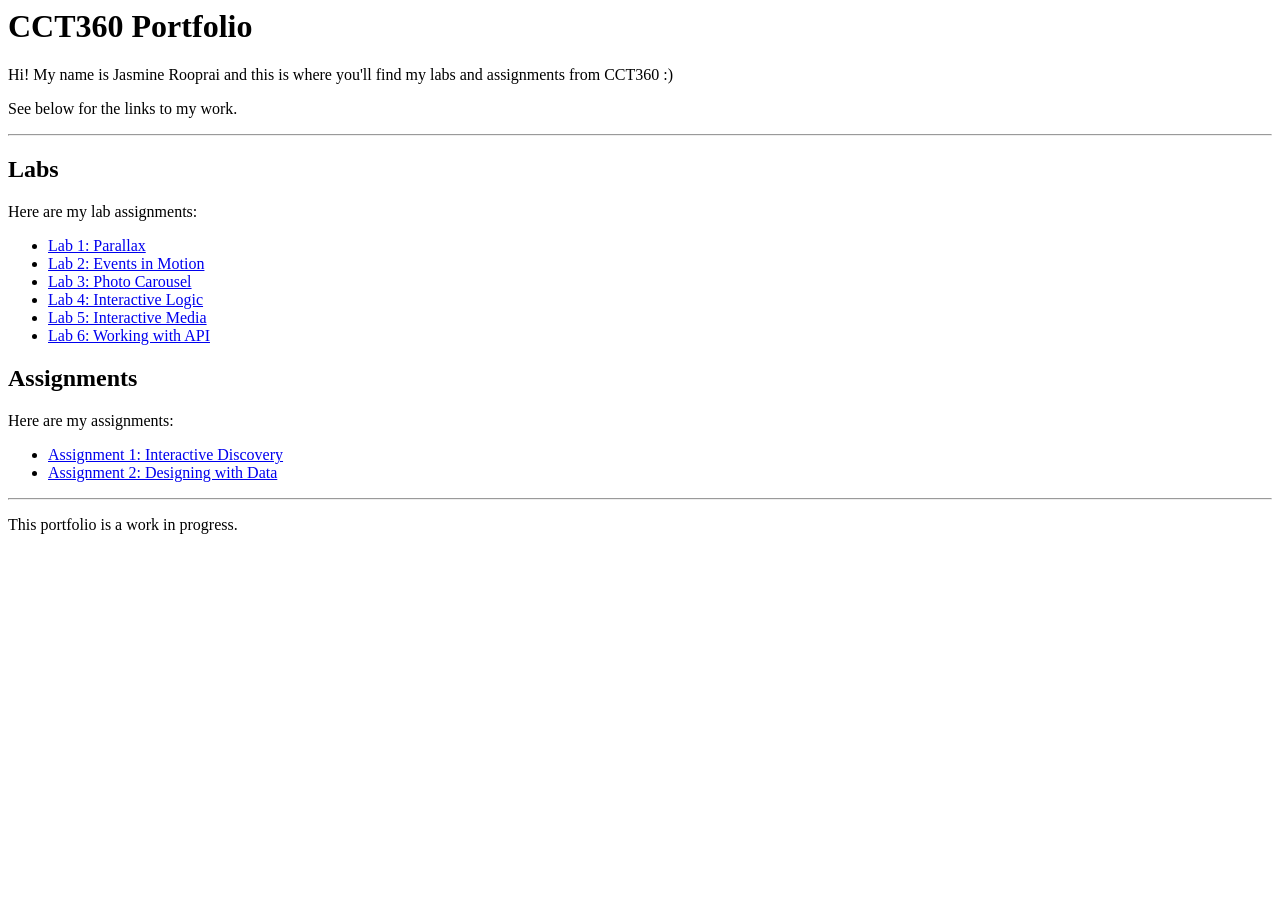
<file: index.html>
<html lang="en">
<head>
    <meta charset="UTF-8">
    <meta name="viewport" content="width=device-width, initial-scale=1.0">
    <title>CCT360 Portfolio</title>
</head>
<body>
    <header>
        <h1>CCT360 Portfolio</h1>
        <p>Hi! My name is Jasmine Rooprai and this is where you'll find my labs and assignments from CCT360 :)</p>
        <p>See below for the links to my work.</p>

        <!-- <hr>
        <nav>
            <a href="#labs">Labs</a> | <a href="#assignments">Assignments</a>
        </nav> -->
    </header>

    <hr>

    <section id="labs">
        <h2>Labs</h2>
        <p>Here are my lab assignments:</p>
        <ul>
            <li><a href="lab1-parallax/index.html" target="_blank">Lab 1: Parallax</a></li>
            <li><a href="lab2-events-in-motion/index.html" target="_blank">Lab 2: Events in Motion</a></li>
            <li><a href="lab3-photo-carousel/index.html" target="_blank">Lab 3: Photo Carousel</a></li>
            <li><a href="lab4-interactive-logic/index.html" target="_blank">Lab 4: Interactive Logic</a></li>
            <li><a href="lab5-interactive-media/index.html" target="_blank">Lab 5: Interactive Media</a></li>
            <li><a href="lab6-working-with-api/index.html" target="_blank">Lab 6: Working with API</a></li>
        </ul>
    </section>

    <section id="assignments">
        <h2>Assignments</h2>
        <p>Here are my assignments:</p>
        <ul>
            <li><a href="https://github.com/Tuhina-Ray/CCT360_InteractiveDiscovery_Group3.github.io" target="_blank">Assignment 1: Interactive Discovery</a></li>
            <li><a href="https://github.com/Tuhina-Ray/CCT360_DesigningWithData_Group1" target="_blank">Assignment 2: Designing with Data</a></li>
        </ul>
    </section>

    <hr>

    <footer>
        <p>This portfolio is a work in progress.</p>
    </footer>
</body>
</html>
</file>
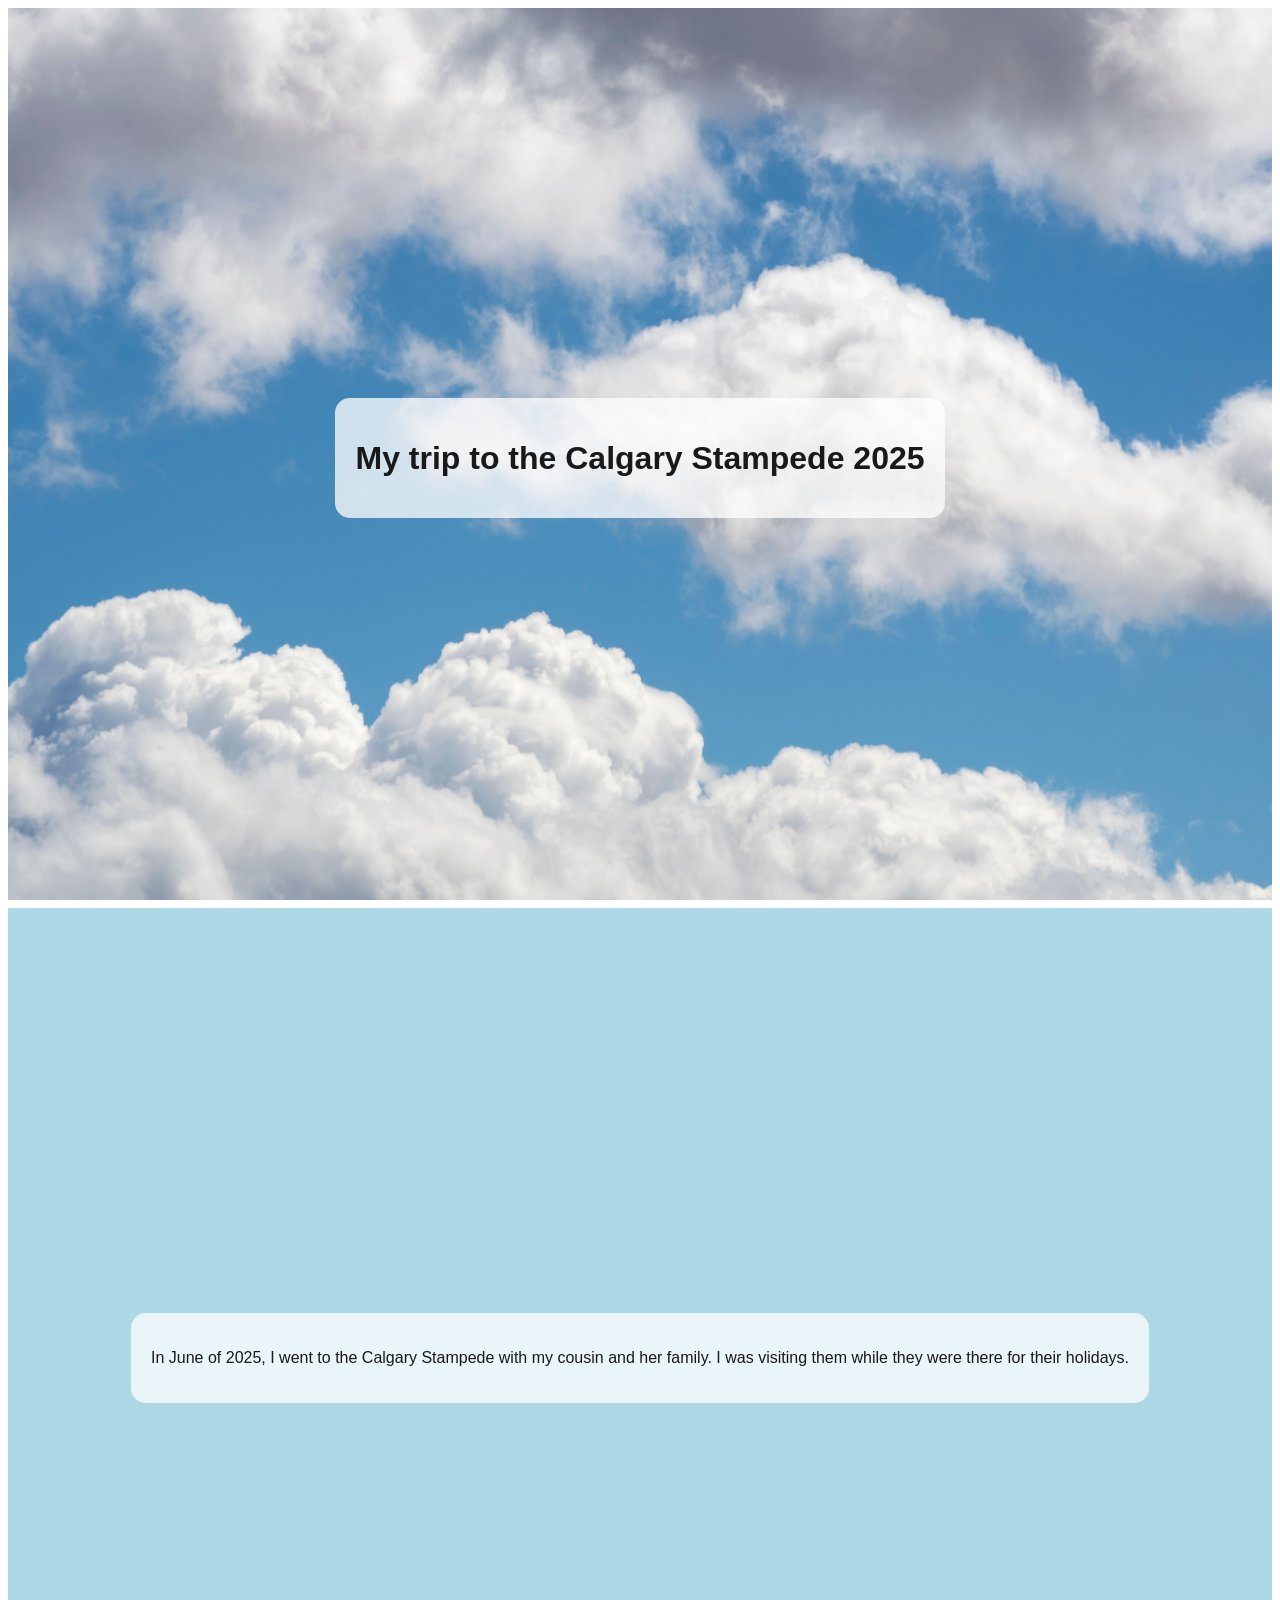
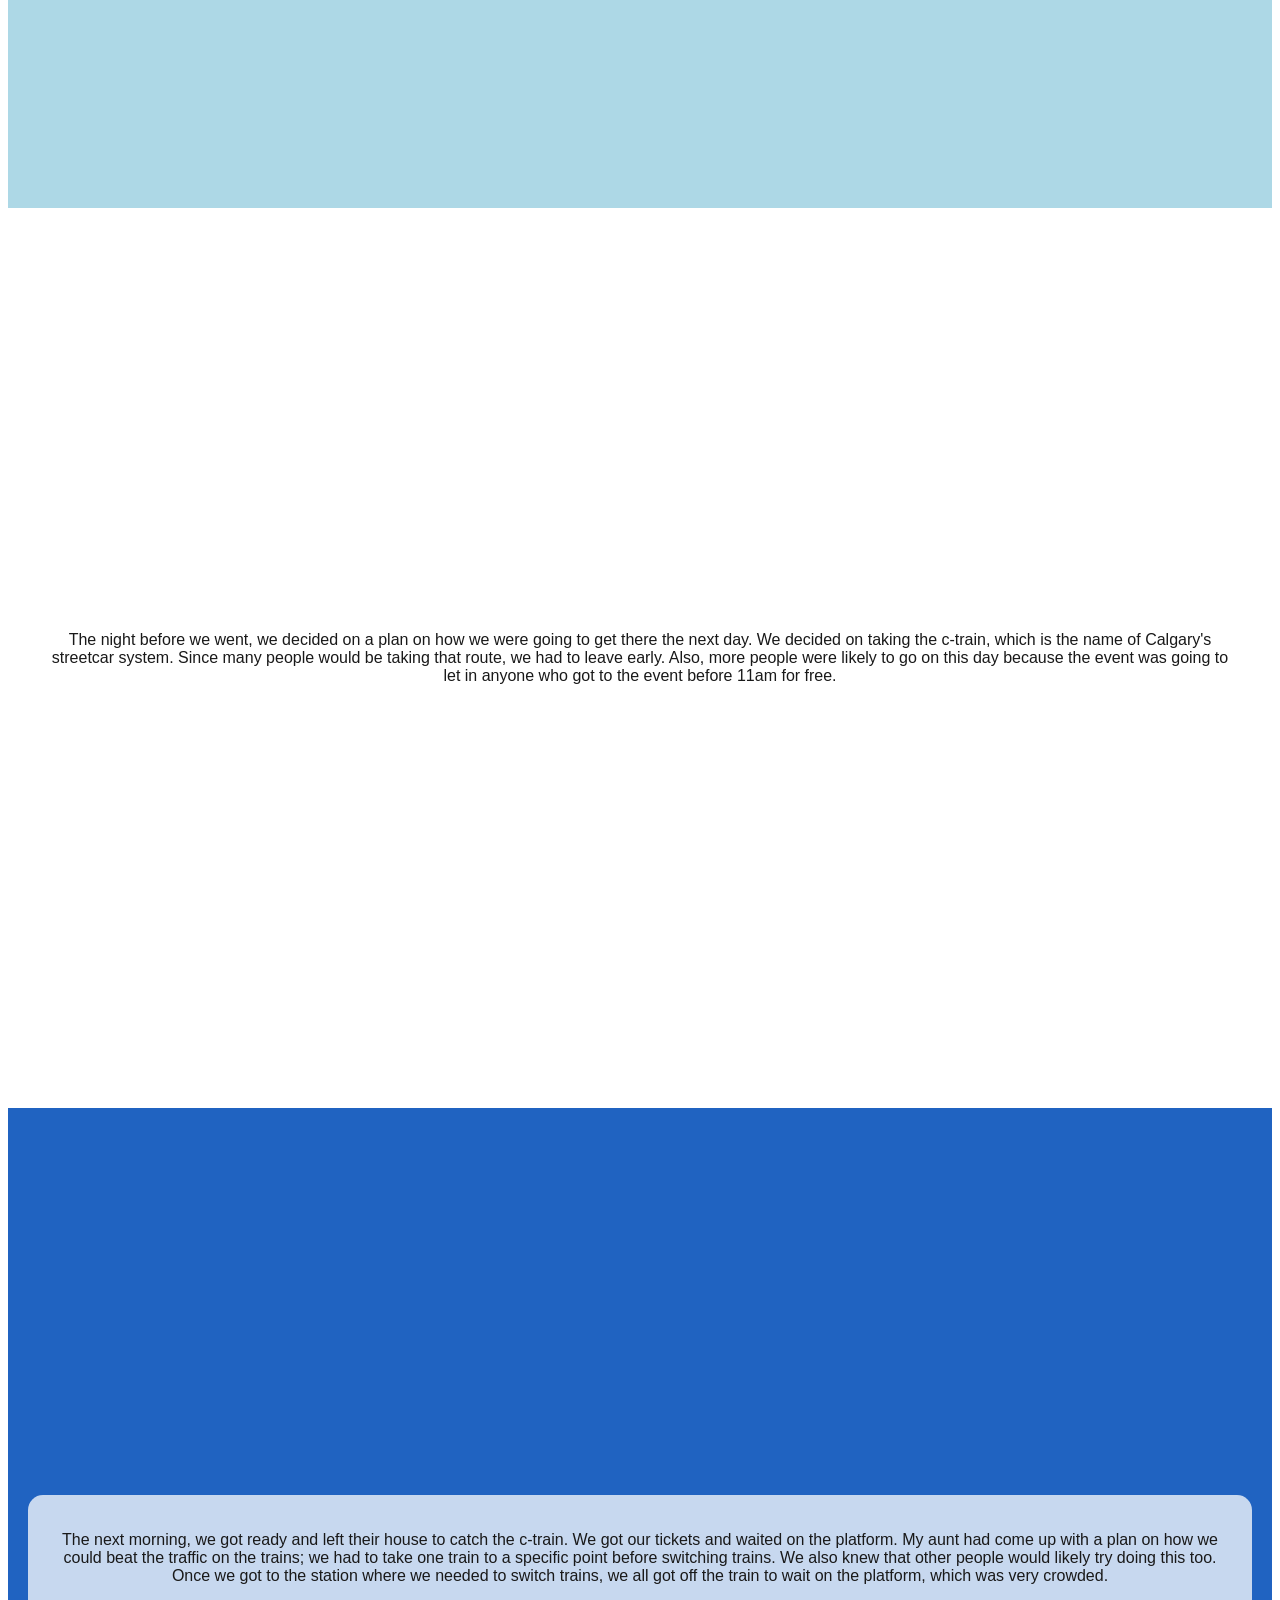
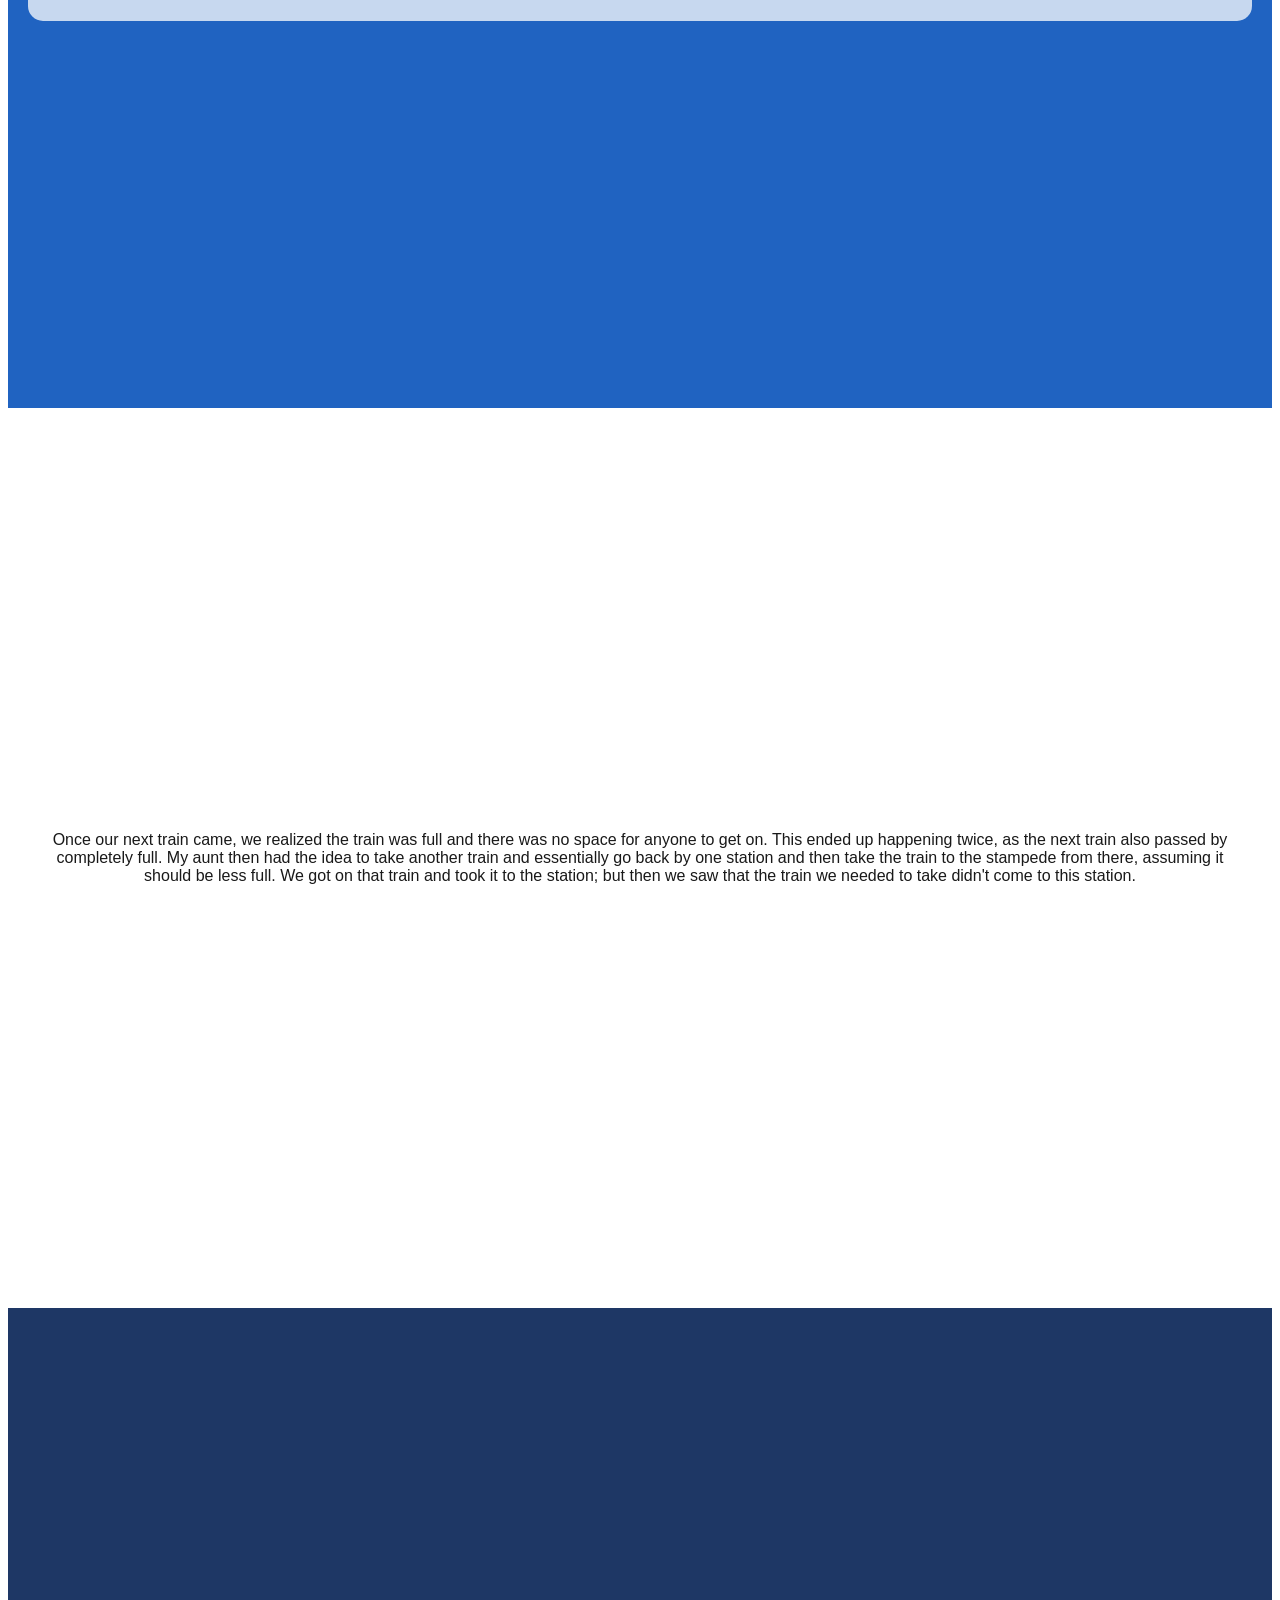
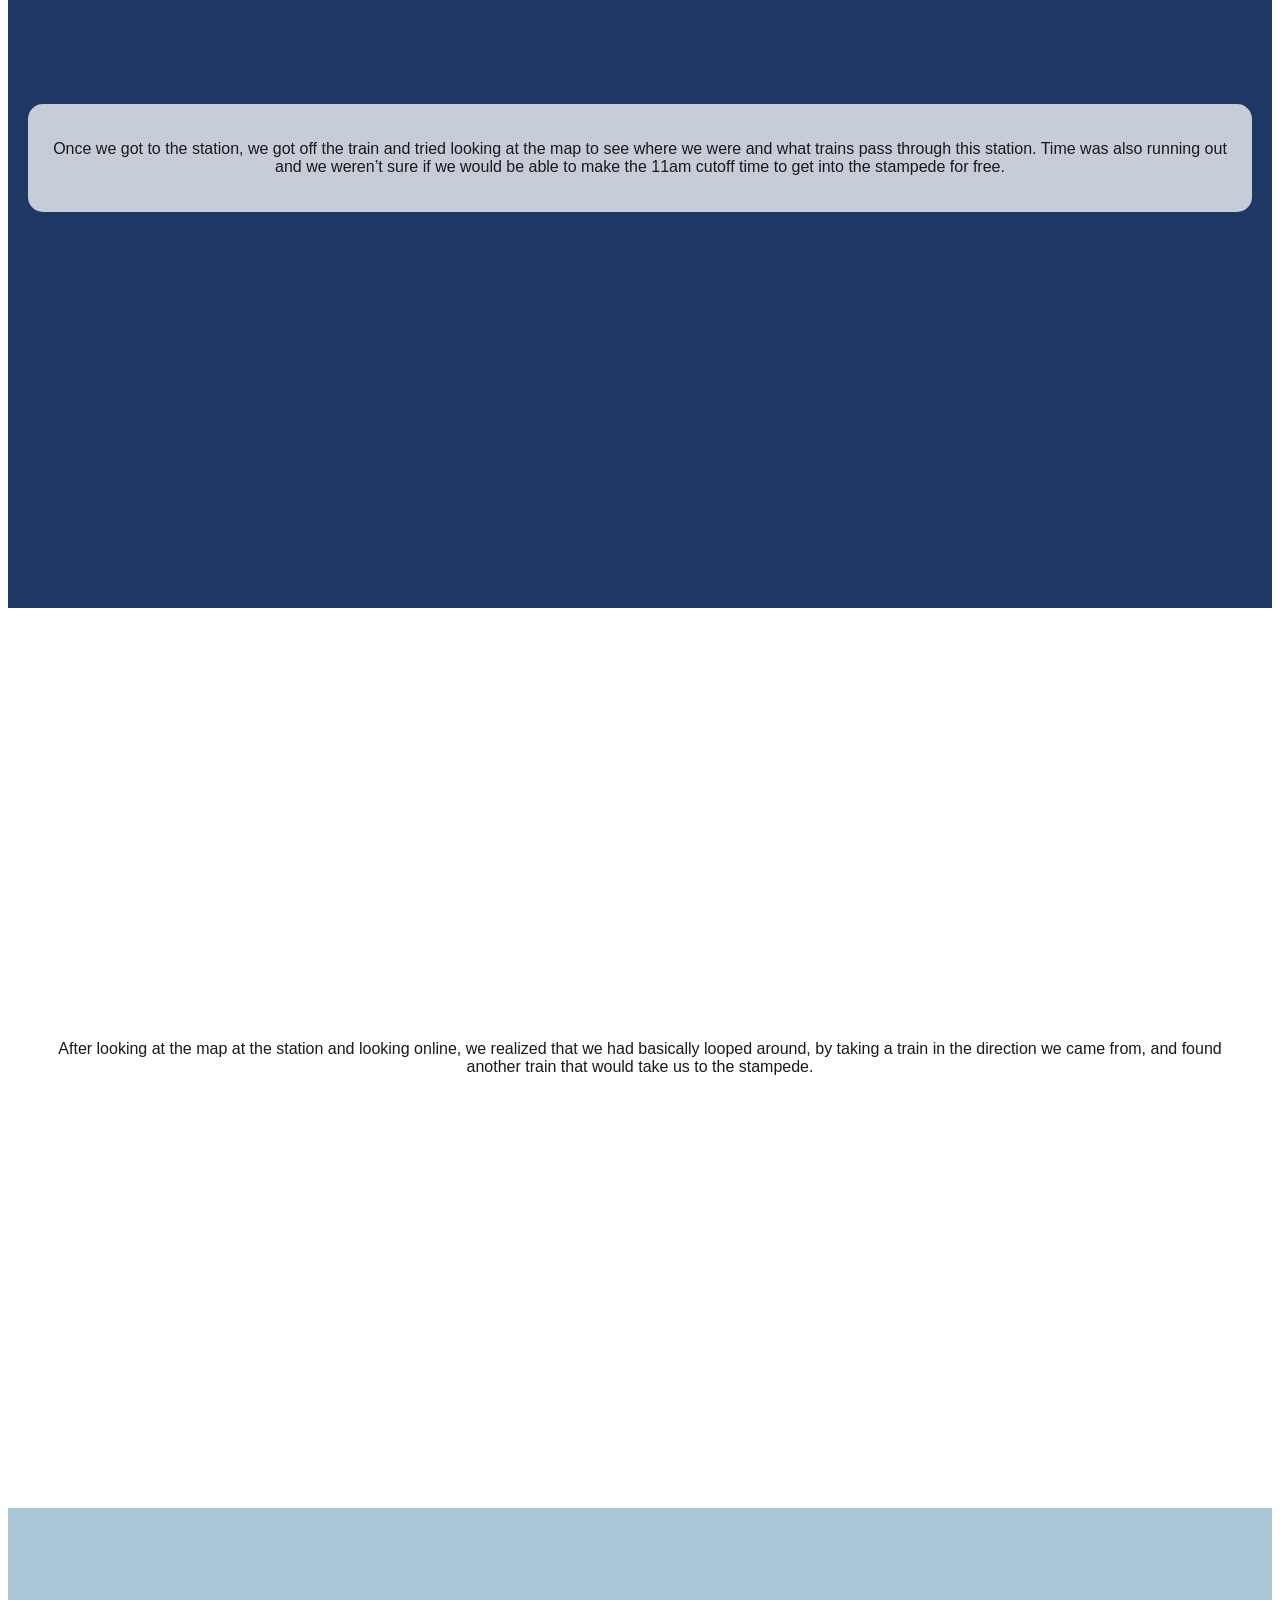
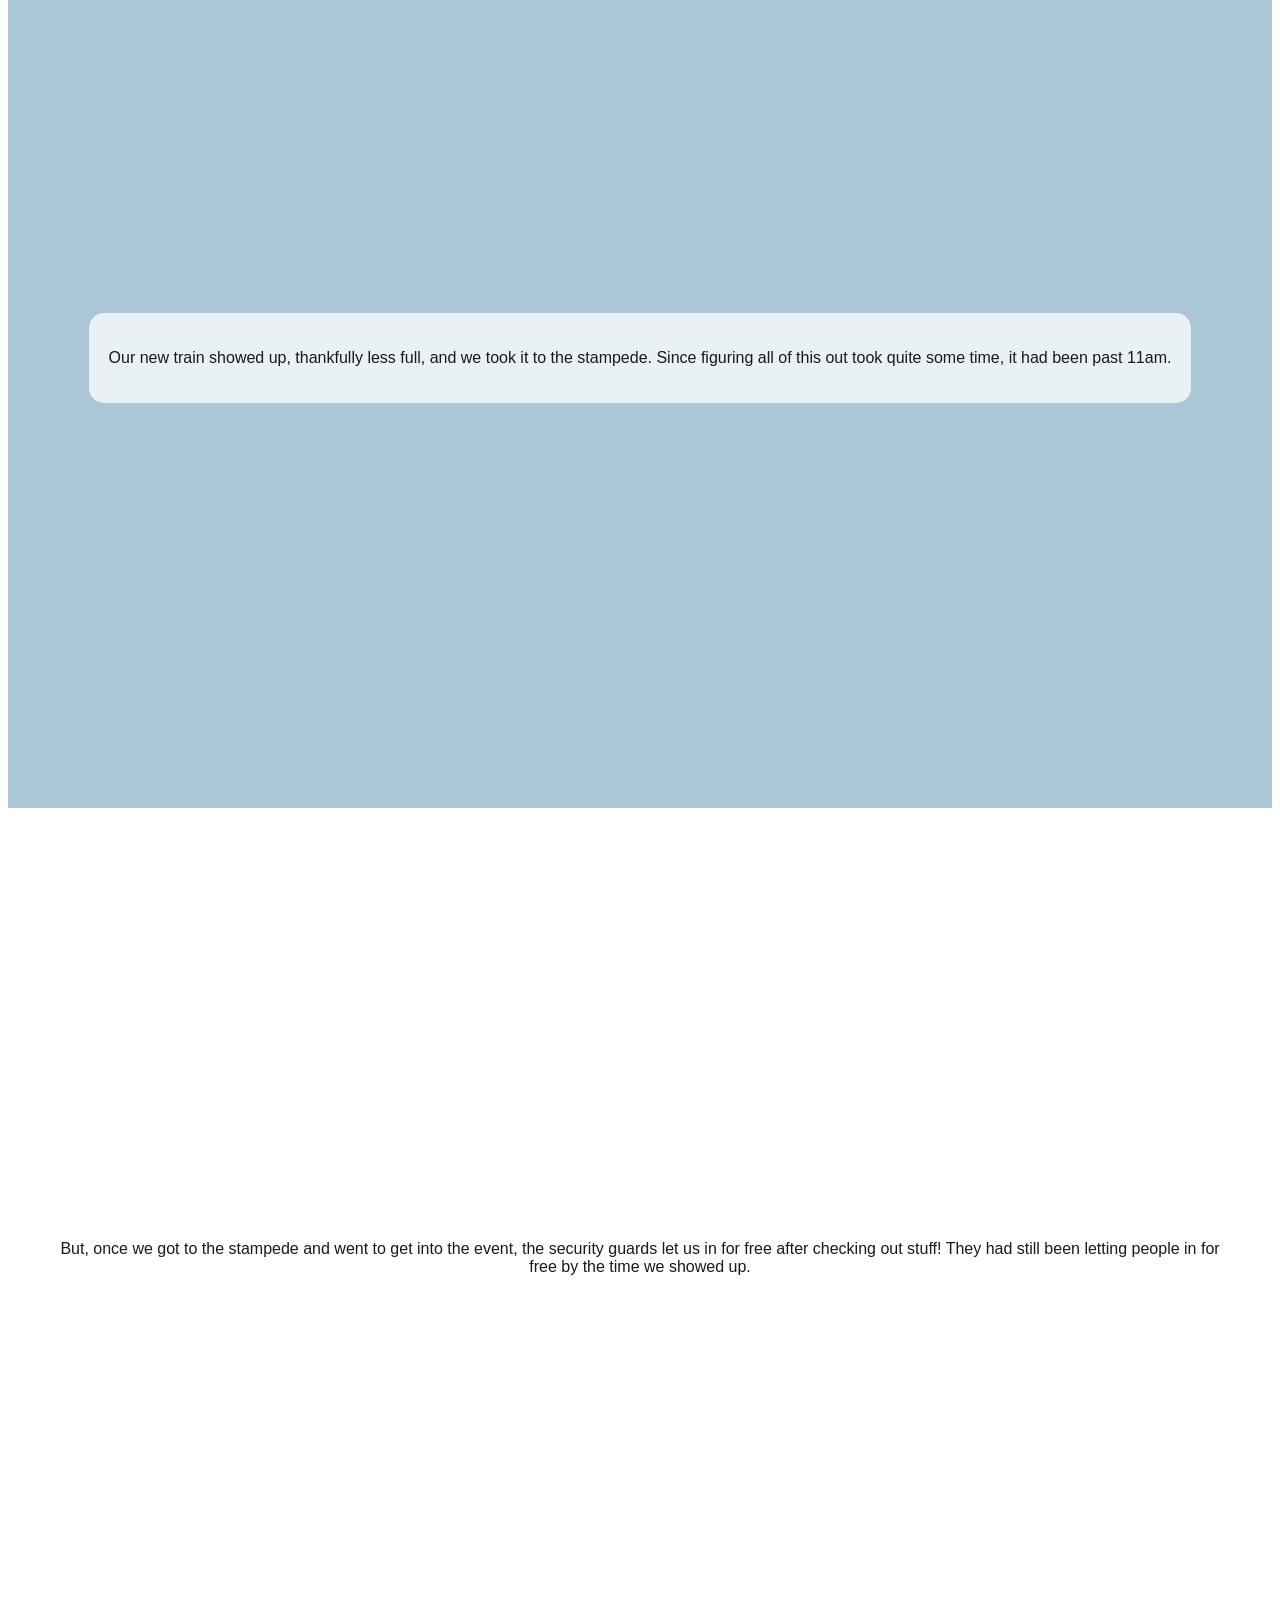
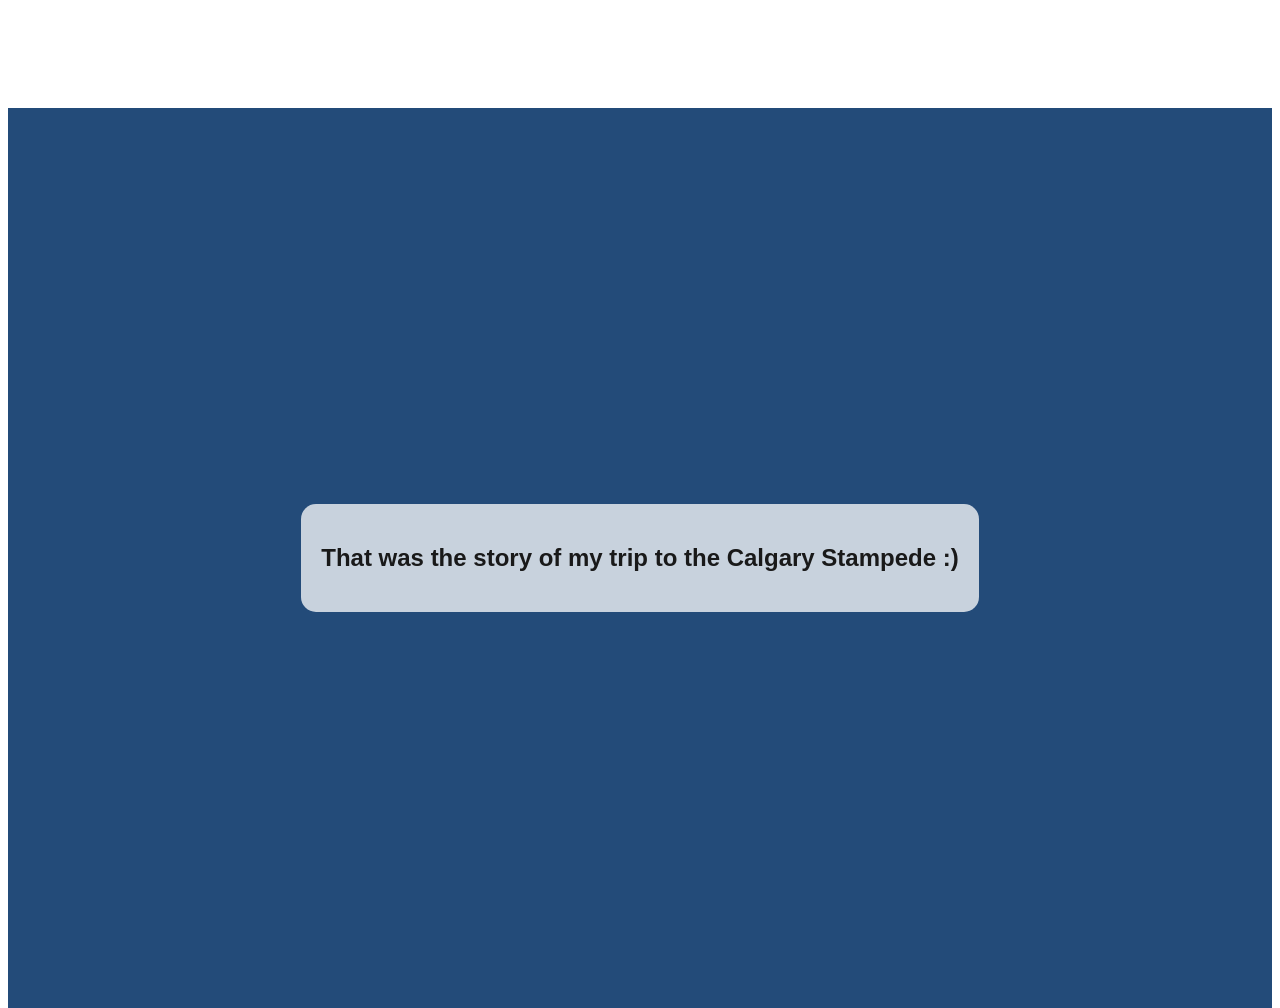
<file: lab1-parallax/index.html>
<html lang="en">
<head>
    <meta charset="UTF-8">
    <meta name="viewport" content="width=device-width, initial-scale=1.0">
    <title>Lab 1 - Parallax</title>

    <link rel="stylesheet" href="style.css">
</head>
<body>
    <div class="section-1">
        <div class="card">
            <h1>My trip to the Calgary Stampede 2025</h1>
        </div>
    </div>
    <div class="section-2">
        <div class="card">
            <p>In June of 2025, I went to the Calgary Stampede with my 
                cousin and her family. I was visiting them while they were 
                there for their holidays.</p>
        </div>
    </div>
    <div class="section-3">
        <div class="card">
            <p>The night before we went, we decided on a plan on how we were going 
                to get there the next day. We decided on taking the c-train, which is 
                the name of Calgary's streetcar system. Since many people would be taking 
                that route, we had to leave early. Also, more people were likely to go on 
                this day because the event was going to let in anyone who got to the event 
                before 11am for free.</p>
        </div>
    </div>
    <div class="section-4">
        <div class="card">
            <p>The next morning, we got ready and left their house to catch the c-train. 
                We got our tickets and waited on the platform. My aunt had come up with a 
            plan on how we could beat the traffic on the trains; we had to take one train 
            to a specific point before switching trains. We also knew that other people would 
            likely try doing this too. Once we got to the station where we needed to switch 
            trains, we all got off the train to wait on the platform, which was very crowded.</p>
        </div>
    </div>
    <div class="section-5">
        <div class="card">
            <p>Once our next train came, we realized the train was full and there was no space 
                for anyone to get on. This ended up happening twice, as the next train also passed 
                by completely full. My aunt then had the idea to take another train and essentially 
                go back by one station and then take the train to the stampede from there, assuming 
            it should be less full. We got on that train and took it to the station; but then we 
            saw that the train we needed to take didn't come to this station.</p>
        </div>
    </div>
    <div class="section-6">
        <div class="card">
            <p>Once we got to the station, we got off the train and tried looking at the map to 
                see where we were and what trains pass through this station. Time was also running 
                out and we weren’t sure if we would be able to make the 11am cutoff time to get into 
                the stampede for free.</p>
        </div>
    </div>
    <div class="section-7">
        <div class="card">
            <p>After looking at the map at the station and looking online, we realized that we had 
                basically looped around, by taking a train in the direction we came from, and found 
                another train that would take us to the stampede. </p>
        </div>
    </div>
    <div class="section-8">
        <div class="card">
            <p>Our new train showed up, thankfully less full, and we took it to the stampede. Since 
                figuring all of this out took quite some time, it had been past 11am.</p>
        </div>
    </div>
    <div class="section-9">
        <div class="card">
            <p>But, once we got to the stampede and went to get into the event, the security guards 
                let us in for free after checking out stuff! They had still been letting people in 
                for free by the time we showed up.</p>
        </div>
    </div>
    <div class="section-10">
        <div class="card">
            <h2>That was the story of my trip to the Calgary Stampede :)</h2>
        </div>
    </div>
</body>
</html>
</file>
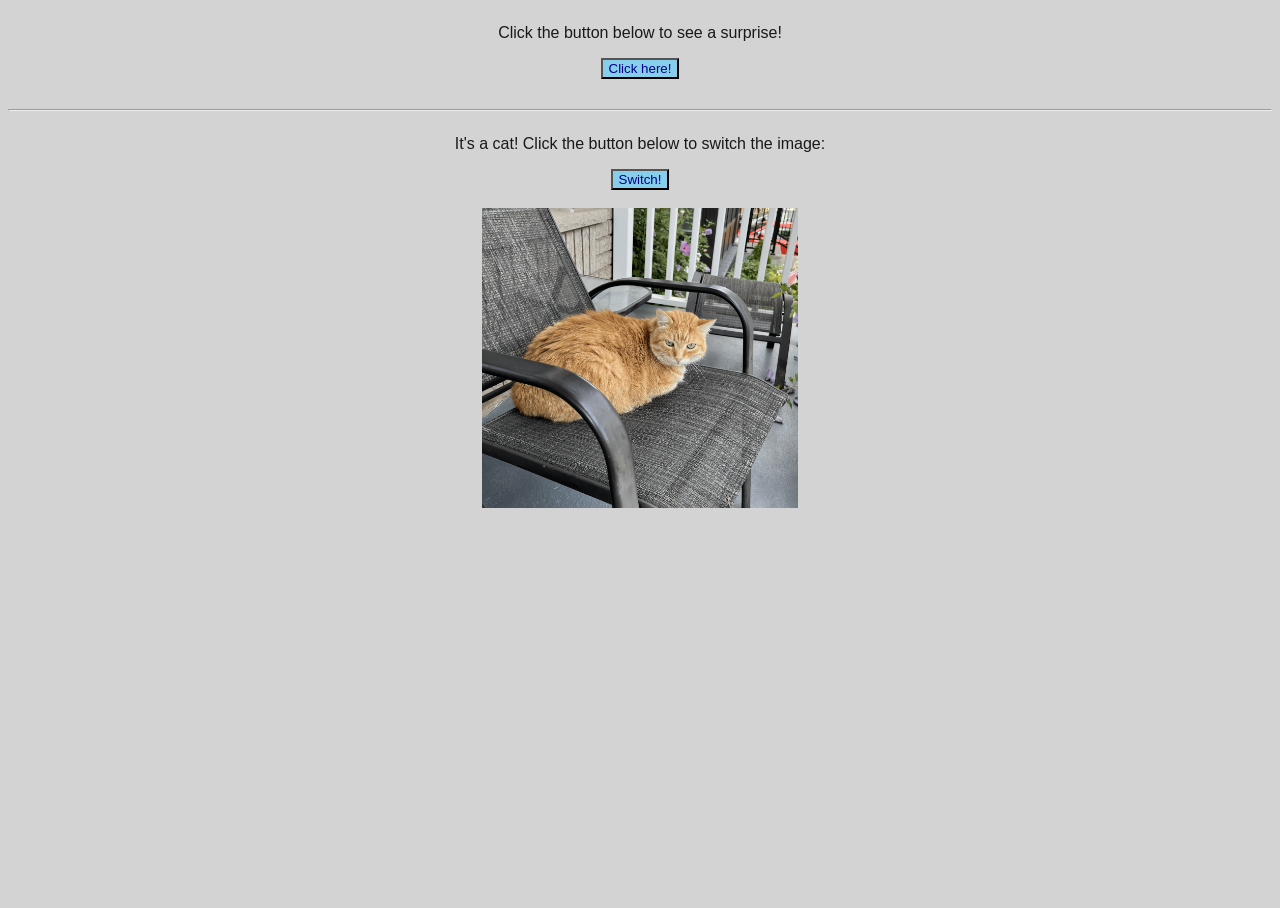
<file: lab2-events-in-motion/index.html>
<html lang="en">
<head>
    <meta charset="UTF-8">
    <meta name="viewport" content="width=device-width, initial-scale=1.0">
    <title>Lab 2 - Events in Motion</title>

    <link rel="stylesheet" href="style.css">
</head>
<body>
    <div>
        <p>Click the button below to see a surprise!</p>
    </div>

    <div>
        <button id="surprise">Click here!</button>
    </div>

    <hr>

    <div>
        <p>It's a cat! Click the button below to switch the image:</p>
        <button onclick="switchImage()">Switch!</button>
        <br>
        <img id="imageSwitch" src="images/orange-cat.png" height="300" alt="orange cat">
        <!-- this is my image -->
    </div>

    <script src="script.js"></script>
</body>
</html>
</file>
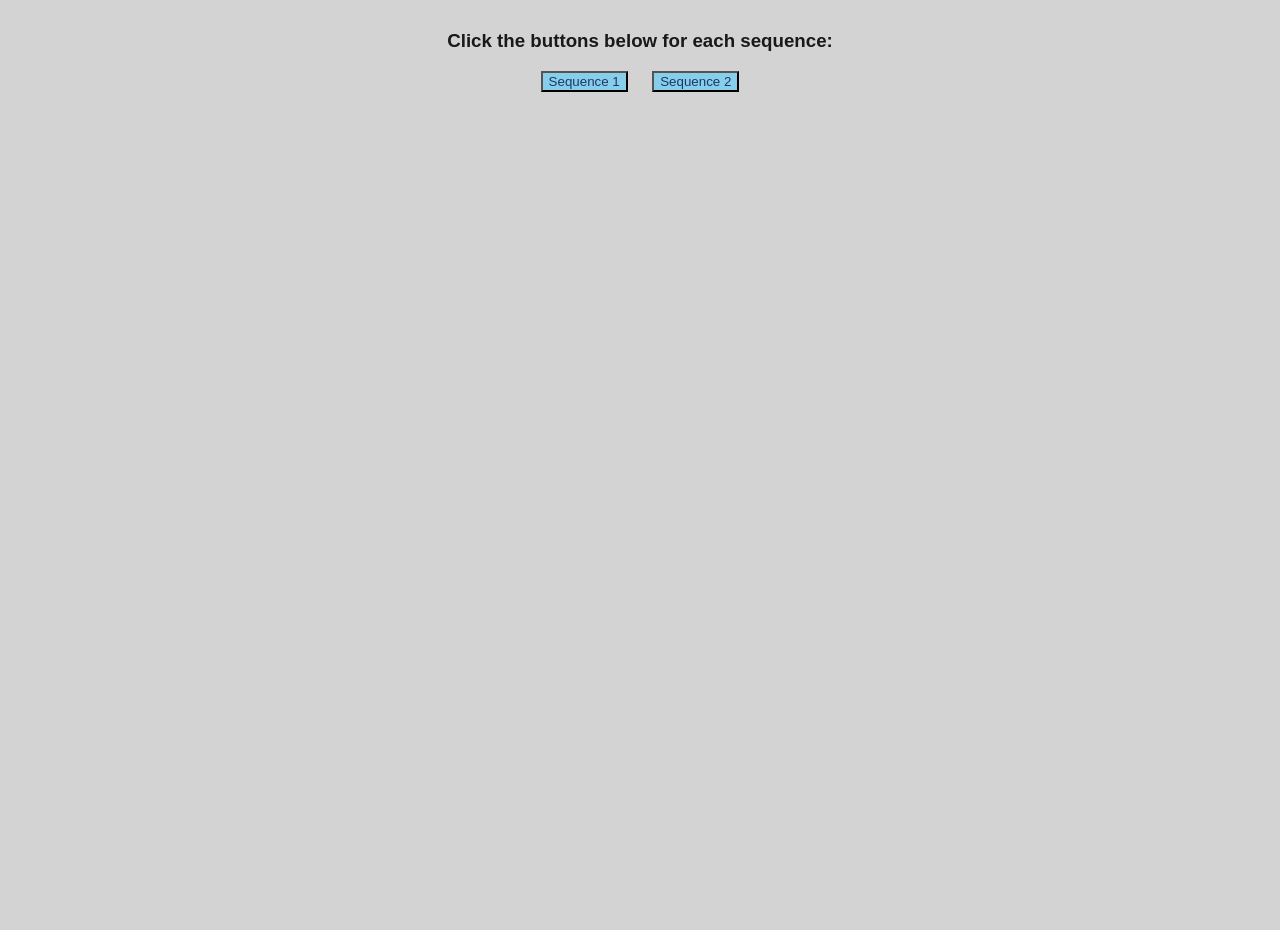
<file: lab3-photo-carousel/index.html>
<html lang="en">
<head>
    <meta charset="UTF-8">
    <meta name="viewport" content="width=device-width, initial-scale=1.0">
    <title>Lab 3 - Photo Carousel</title>

    <link rel="stylesheet" href="style.css">
</head>
<body>
    <div id="seqbuttons">
        <h3>Click the buttons below for each sequence:</h3>
        <button class="toggle" data-target="seq1">Sequence 1</button>
        <button class="toggle" data-target="seq2">Sequence 2</button>
        <!-- the data-target attribute links the button to the id of the div it controls -->    
    </div>

    <div id="seq1" class="content">
        <!-- morning to night -->
        <p>Toronto Skyline - Morning to Night</p>
        <div class="images">
            <img src="images/morning.png" alt="toronto skyline in the morning" id="morning1" height="150">
            <img src="images/afternoon.png" alt="toronto skyline in the afternoon" id="afternoon1" height="150">
            <img src="images/evening.png" alt="toronto skyline in the evening" id="evening1" height="150">
            <img src="images/night.png" alt="toronto skyline at night" id="night1" height="150">
            <!-- source for images is in sources.md -->
        </div>
        <p>↑ Click each image to reverse the sequence ↑</p>
        <p>Refresh the page to reset it</p>
    </div>

    <div id="seq2" class="content">
        <!-- evening to afternoon -->
        <p>Toronto Skyline - Evening to Afternoon</p>
        <div class="images">
            <img src="images/evening.png" alt="toronto skyline in the evening" id="evening2" height="150">
            <img src="images/night.png" alt="toronto skyline at night" id="night2" height="150">
            <img src="images/morning.png" alt="toronto skyline in the morning" id="morning2" height="150">
            <img src="images/afternoon.png" alt="toronto skyline in the afternoon" id="afternoon2" height="150">
            <!-- same images as above, so source is in sources.md -->
        </div>
        <p>↑ Click each image to randomize the sequence ↑</p>
        <p>Refresh the page to reset it</p>
    </div>

    <script src="script.js"></script>
</body>
</html>
</file>
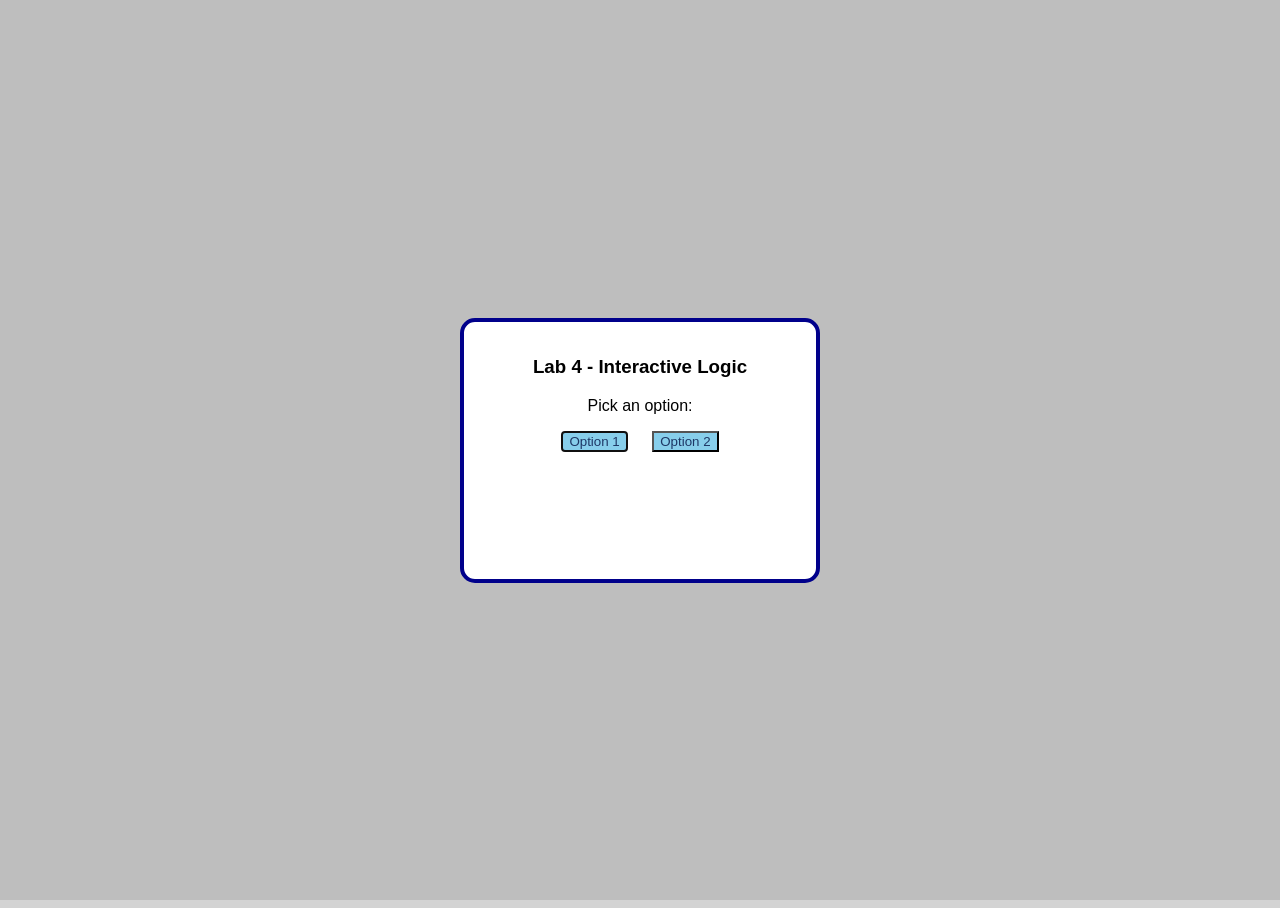
<file: lab4-interactive-logic/index.html>
<html lang="en">
<head>
    <meta charset="UTF-8">
    <meta name="viewport" content="width=device-width, initial-scale=1.0">
    <title>Lab 4 - Interactive Logic</title>

    <link rel="stylesheet" href="style.css">
</head>
<body>
    <dialog id="confirm">
        <div id="dialogdiv">
            <h3>Lab 4 - Interactive Logic</h3>
            <p>Pick an option:</p>
            <button id="option1btn">Option 1</button>
            <button id="option2btn">Option 2</button>
        </div>
    </dialog>

    <div id="option1">
        <h2>Option 1: Password Strength Checker</h2>
        <input type="text" id="passwordInput" placeholder="Enter a password">
        <h4>Strength: <span id="strength">none</span></h4>
        <p>Note - Your password must meet the following requirements:</p>
        <ul>
            <li>Minimum of 8 characters</li>
            <li>At least 2 uppercase, and 2 lowercase letters</li>
            <li>At least 2 numerical digits</li>
            <li>At least 2 special characters</li>
        </ul>
    </div>

    <div id="option2">
        <h2>Option 2: Disco Party🥳</h2>
        <div id="disco">
            <div id="purplebox1" class="box"></div>
            <div id="pinkbox1" class="box"></div>
            <div id="bluebox" class="box"></div>
            <div id="redbox" class="box"></div>
            <div id="purplebox2" class="box"></div>
            <div id="pinkbox2" class="box"></div>
        </div>     
    </div>

    <script src="script.js"></script>
</body>
</html>
</file>
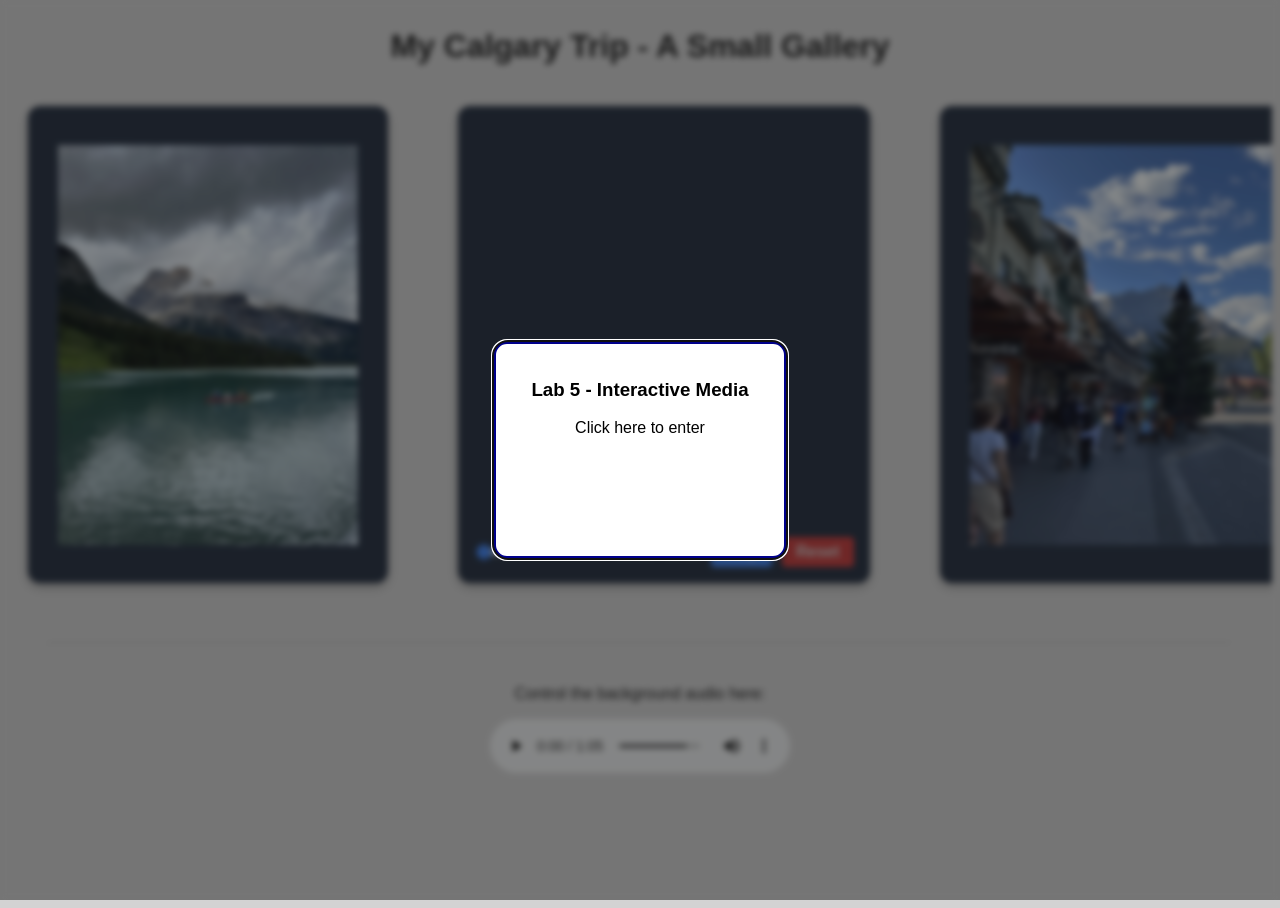
<file: lab5-interactive-media/index.html>
<html lang="en">
<head>
    <meta charset="UTF-8">
    <meta name="viewport" content="width=device-width, initial-scale=1.0">
    <title>Lab 5 - Interactive Media</title>

    <link rel="stylesheet" href="style.css">
</head>
<body>
    <dialog id="enter">
        <div id="dialog-div">
            <h3>Lab 5 - Interactive Media</h3>
            <p>Click here to enter</p>
        </div>
    </dialog>

    <h1>My Calgary Trip - A Small Gallery</h1>
    <div id="scroll-container">
        <div class="scroll-item pics">
            <img src="images/IMG_9164.jpg" alt="emerald lake" width="300">
            <!-- this is my image -->
        </div>
        <div class="scroll-item vid-container">
            <video class="videos" src="https://github.com/jrooprai4/cct360-portfolio/raw/295edd8f04a2fe7483a0efa943fd0faf8cb34807/lab5-interactive-media/videos/IMG_9168.mp4" type="video/mp4" height="400">
                <!-- this is my video -->
                This broswer does not support this video :(
            </video>
            <div class="controls-row">
                <input type="range" class="progress-slider" min="0" max="100" value="0">
                <span class="time-display">00:00 / 00:00</span>
                <button class="play">Play</button>
                <button class="reset">Reset</button>
            </div>
        </div>
        <div class="scroll-item pics">
            <img src="images/IMG_9231.jpg" alt="banff" height="400">
            <!-- this is my image -->
        </div>
        <div class="scroll-item vid-container">
            <video class="videos" src="https://github.com/jrooprai4/cct360-portfolio/raw/295edd8f04a2fe7483a0efa943fd0faf8cb34807/lab5-interactive-media/videos/IMG_9224.mp4" type="video/mp4" height="400">
                <!-- this is my video -->
                This broswer does not support this video :(
            </video>
            <div class="controls-row">
                <input type="range" class="progress-slider" min="0" max="100" value="0">
                <span class="time-display">00:00 / 00:00</span>
                <button class="play">Play</button>
                <button class="reset">Reset</button>
            </div>
        </div>
        <div class="scroll-item pics">
            <img src="images/IMG_9259.jpg" alt="sunshine village" height="400">
            <!-- this is my image -->
        </div>
        <div class="scroll-item vid-container">
            <video class="videos" src="https://github.com/jrooprai4/cct360-portfolio/raw/295edd8f04a2fe7483a0efa943fd0faf8cb34807/lab5-interactive-media/videos/IMG_9397.mp4" type="video/mp4" height="400">
                <!-- this is my video -->
                This broswer does not support this video :(
            </video>
            <div class="controls-row">
                <input type="range" class="progress-slider" min="0" max="100" value="0">
                <span class="time-display">00:00 / 00:00</span>
                <button class="play">Play</button>
                <button class="reset">Reset</button>
            </div>
        </div>
        <div class="scroll-item pics">
            <img src="images/IMG_9330.jpg" alt="calgary public library" width="300">
            <!-- this is my image -->
        </div>
    </div>

    <hr>

    <p>Control the background audio here:</p>
    <div id="audio-div">
        <audio id="audio" autoplay controls loop src="audio/bird-park-ambience.mp3" type="audio/mp3">
            <!-- source for this audio is in sources.md -->
            This broswer does not support this audio :(
        </audio>
    </div>
    

    <script src="script.js"></script>
</body>
</html>
</file>
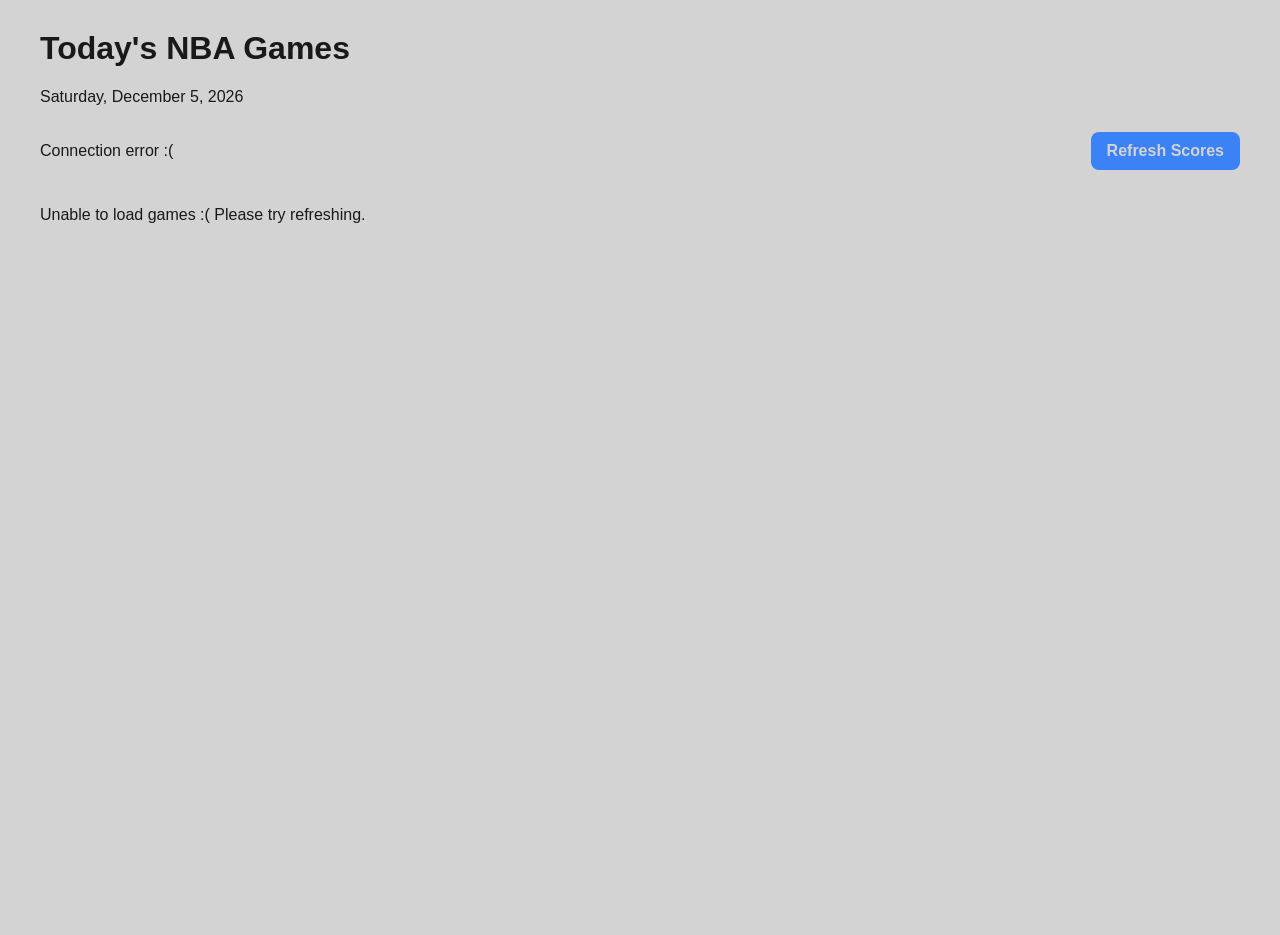
<file: lab6-working-with-api/index.html>
<html lang="en">
<head>
    <meta charset="UTF-8">
    <meta name="viewport" content="width=device-width, initial-scale=1.0">
    <title>Lab 6 - Working with API</title>

    <link rel="stylesheet" href="style.css">
</head>
<body>
    <h1>Today's NBA Games</h1>
    <p id="today"></p>

    <div id="menu-bar">
        <span id="last-updated">Loading games...</span>
        <button id="refresh">Refresh Scores</button>
    </div>
    
    <div id="games">
        <p id="games-message">Loading games...</p>
    </div>
    
    <script src="script.js"></script>
</body>
</html>
</file>
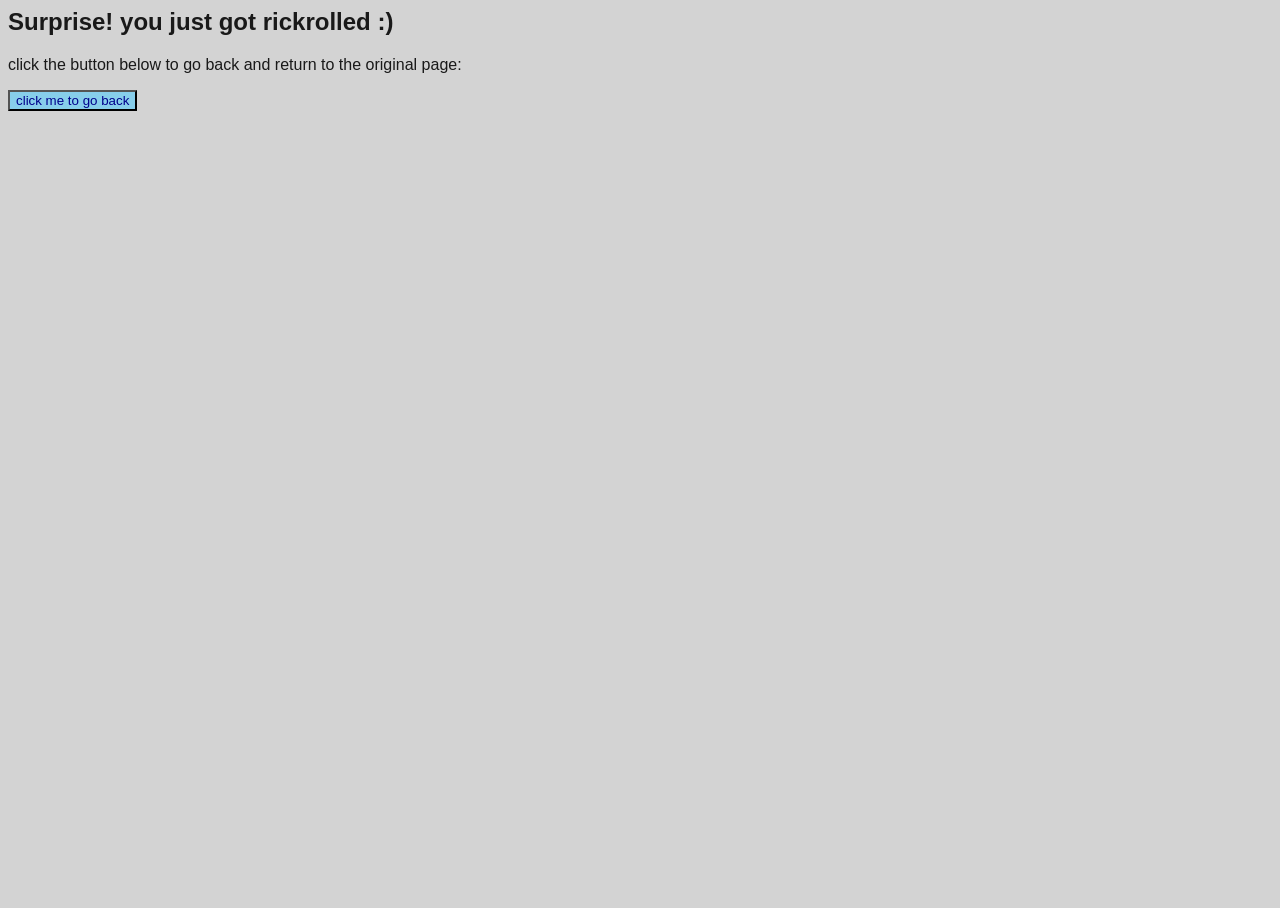
<file: lab2-events-in-motion/page2.html>
<html lang="en">
<head>
    <meta charset="UTF-8">
    <meta name="viewport" content="width=device-width, initial-scale=1.0">
    <title>Page 2</title>

    <link rel="stylesheet" href="style.css">
</head>
<body>
    <h2>Surprise! you just got rickrolled :)</h2>
    
    <p>click the button below to go back and return to the original page:</p>
    <button id="goBack">click me to go back</button>

    <script src="script.js"></script>
</body>
</html>
</file>
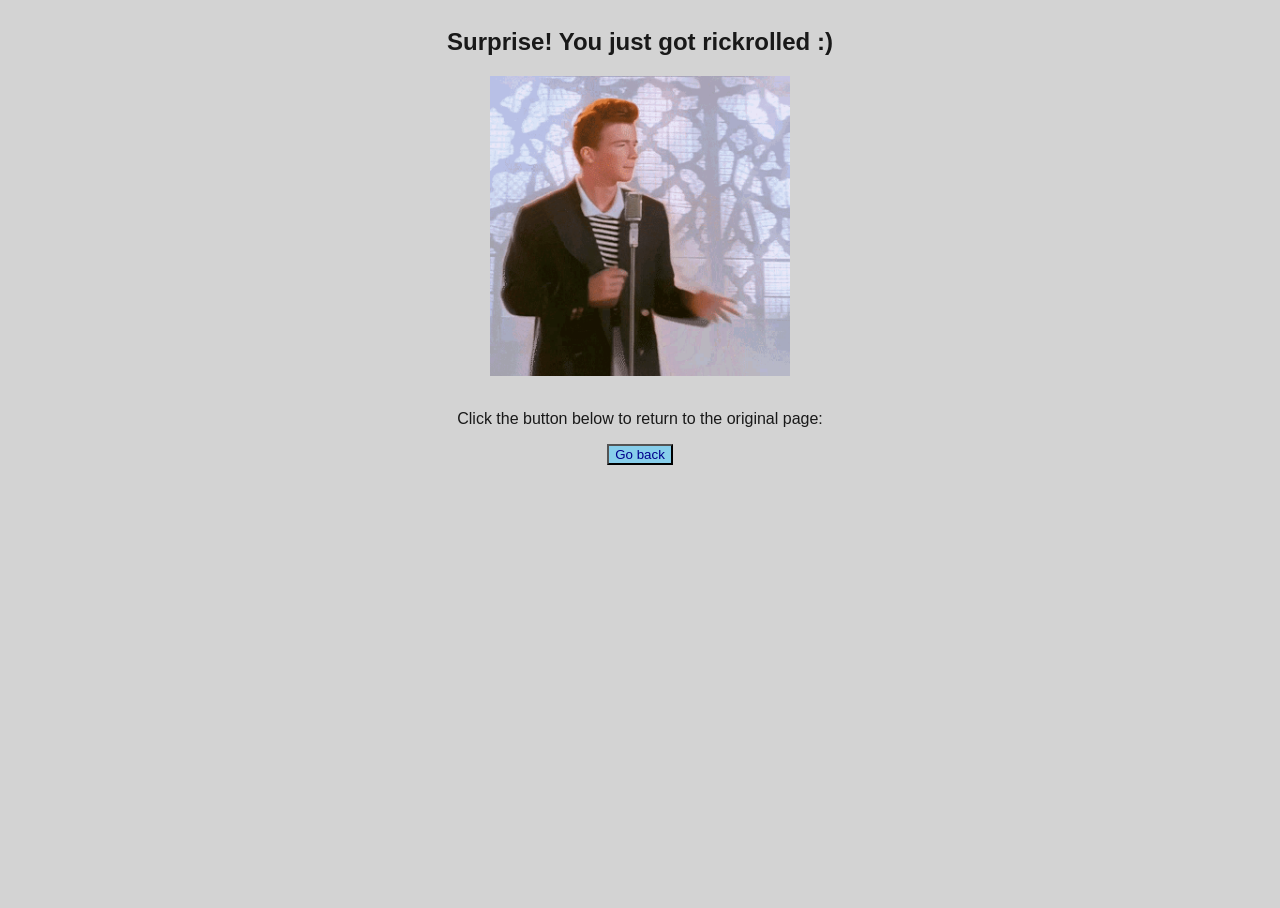
<file: lab2-events-in-motion/surprise.html>
<html lang="en">
<head>
    <meta charset="UTF-8">
    <meta name="viewport" content="width=device-width, initial-scale=1.0">
    <title>Surprise!</title>

    <link rel="stylesheet" href="style.css">
</head>
<body>
    <div>
        <h2>Surprise! You just got rickrolled :)</h2>
        <img src="images/rickroll.gif" height="300" alt="rickrolled!">
        <!-- source is linked in sources.md -->
        <br>
    
        <p>Click the button below to return to the original page:</p>
        <button id="goBack">Go back</button>
    </div>
    

    <script src="script.js"></script>
</body>
</html>
</file>
<file: lab1-parallax/style.css>
html, body {
    height: 100%;
    font-family: Calibri, sans-serif;
    color: rgb(25, 25, 25);
}

.card {
    background: rgba(255, 255, 255, 0.75);
    padding: 20px; /* adds space inside the card, between the content and the border of the element */
    margin: 20px; /* adds space outside the card */
    text-align: center; /* center-aligning the text */
    border-radius: 15px; /* rounded corners*/
}

.section-1, .section-2, .section-3, .section-4, .section-5, .section-6, .section-7, .section-8, .section-9, .section-10 {
    height: 100%;
    background-position: center;
    background-repeat: no-repeat;
    background-size: cover;

    background-attachment: fixed; /* this creates the parallax effect */
    
    display: flex;
    justify-content: center; /* to horizontally center */
    align-items: center; /*to vertically center */
}

.section-1 {
    background-image: url('images/clouds.jpg'); /* source is linked in sources.md*/
}

.section-2 {
    background-color: lightblue;
}

.section-3 {
    background-image: url('images/c-train.jpg'); /* source is linked in sources.md*/
}

.section-4 {
    background-color: #2063C1;
}

.section-5 {
    background-image: url('images/calgary.jpg'); /* source is linked in sources.md*/
}

.section-6 {
    background-color: #1E3765;
}

.section-7 {
    background-image: url('images/c-tower.jpg'); /* source is linked in sources.md*/
}

.section-8 {
    background-color: rgb(171, 198, 215);
}

.section-9 {
    background-image: url('images/IMG_9398.jpg'); /* this is my image*/
}

.section-10 {
    background-color: rgb(35, 75, 121);
}
</file>
<file: lab2-events-in-motion/style.css>
html, body {
    height: 100%;
    font-family: Calibri, sans-serif;
    background-color: lightgrey;
    color: rgb(25, 25, 25);
}

button {
    font-family: Calibri, sans-serif;
    color: darkblue;
    background-color: skyblue;
}

div {
    display: flex;
    /* justify-content: center; to horizontally center */ /* don't technically need this bc it's centered by default */
    align-items: center; /* to vertically center */
    flex-direction: column; /* to stack the elements vertically */
}

hr {
    margin-top: 30px;
}
</file>
<file: lab3-photo-carousel/style.css>
html, body {
    height: 100%;
    font-family: Calibri, sans-serif;
    background-color: lightgrey;
    color: rgb(25, 25, 25);
}

/* hiding the content sections by default */
.content {
    display: none;

    border: 5px double #1E3765;
    margin: 20px;
    padding: 10px;
    border-radius: 15px;
}

.images {
    display: flex;
    justify-content: space-around;
}

#seqbuttons {
    text-align: center;
    margin: 30px;
}

button {
    font-family: Calibri, sans-serif;
    color: #1E3765;
    background-color: skyblue;
    margin-right: 10px;
    margin-left: 10px;
}
</file>
<file: lab4-interactive-logic/style.css>
html, body {
    height: 100%;
    font-family: Calibri, sans-serif;
    background-color: lightgrey;
    color: rgb(25, 25, 25);
}

button {
    font-family: Calibri, sans-serif;
    color: #1E3765;
    background-color: skyblue;
    margin-right: 10px;
    margin-left: 10px;
}

#option1 {
    display: none;

    margin: 10px;
}

#option2 {
    display: none;

    margin-top: 10px;
}

dialog {
    border: 4px solid darkblue;
    border-radius: 15px;
    height: 25%;
    width: 25%;
}

#dialogdiv {
    display: block;
    text-align: center;
}

#disco {
    display: grid;
    grid-template-columns: repeat(3, 1fr); /* creates 3 equal, flexible columns */
    grid-template-rows: repeat(2, 1fr); /* creates 2 equal, flexible rows */
    width: 100%;
    height: 100%;
}

#purplebox1, #purplebox2 {
    background-color: purple;
}

#pinkbox1, #pinkbox2 {
    background-color: hotpink;
}

#bluebox {
    background-color: blue;
}

#redbox {
    background-color: red;
}

.box {
    width: 100%;
    height: 100%;
    visibility: hidden;
}
</file>
<file: lab5-interactive-media/style.css>
html, body {
    height: 100%;
    font-family: Calibri, sans-serif;
    background-color: lightgrey;
    color: rgb(25, 25, 25);
}

dialog {
    height: 20%;
    width: 20%;
    border: 4px solid darkblue;
    border-radius: 15px;
}

dialog::backdrop {
    background-color: rgba(25, 25, 25, 0.5);  /* last value is for transparency */
    backdrop-filter: blur(3px);
}

#dialog-div {
    display: block;
    text-align: center;
}

#scroll-container {
    display: flex;
    flex-flow: row nowrap;  /* flex layout in a single row */
    overflow-x: auto;  /* enable horizontal scrolling */
    overflow-y: hidden;  /* prevent vertical overflow */

    gap: 30px;
}

.scroll-item {
    flex: 0 0 200px;  /* prevent items from shrinking below defined width */
    margin: 20px;
}

.pics {
    display: flex;
    justify-content: center;
    align-items: center;
    padding: 30px;

    background-color: #1e293b;
    border-radius: 12px;
    
    /* default shadow when not hovered */
    box-shadow: 0 4px 10px rgba(25, 25, 25, 0.3); 
    transition: box-shadow 0.3s ease; 
}

.pics:hover {
    /* syntax: horizontal vertical blur spread colour */
    box-shadow: 0 0 15px 4px rgba(59, 130, 246, 0.6);
}

.vid-container {
    width: 100%;
    max-width: 640px;
    background-color: #1e293b;
    padding: 16px;
    border-radius: 12px;
    
    /* default shadow when not hovered */
    box-shadow: 0 4px 10px rgba(25, 25, 25, 0.3); 
    transition: box-shadow 0.3s ease; 
}

.vid-container:hover {
    /* syntax: horizontal vertical blur spread colour */
    box-shadow: 0 0 15px 4px rgba(59, 130, 246, 0.6);
}

video {
    width: 100%;
    border-radius: 6px;
    display: block;
}

.controls-row {
    display: flex;
    align-items: center;
    gap: 10px;
    margin-top: 15px;
}

button {
    color: lightgrey;
    border: none;
    padding: 6px 14px;
    border-radius: 4px;
    cursor: pointer;
    font-family: Calibri, sans-serif;
    font-weight: bold;
    font-size: 1rem;
}

.play { 
    background-color: rgb(59, 130, 246); 
}

.reset { 
    background-color: #c73636; 
}

.progress-slider {
    flex-grow: 1;
    accent-color: rgb(59, 130, 246);
    cursor: pointer;
    height: 6px;
}

.time-display {
    font-size: 0.9rem;
    color: lightgrey;
    white-space: nowrap;
}

hr {
    margin: 40px;
}

h1 {
    text-align: center;
    padding-top: 20px;
}

p {
    text-align: center;
}

#audio-div {
    display: flex;
    justify-content: center;
    align-items: center;
    padding-bottom: 30px;
}
</file>
<file: lab6-working-with-api/style.css>
html, body {
    height: 100%;
    font-family: Calibri, sans-serif;
    background-color: lightgrey;
    color: rgb(25, 25, 25);
    margin: 20px;
    margin-top: 15px;
}

button {
    color: lightgrey;
    border: none;
    padding: 10px 16px;
    border-radius: 8px;
    cursor: pointer;
    font-family: Calibri, sans-serif;
    font-weight: bold;
    font-size: 1rem;
    background-color: rgb(59, 130, 246);
}

button:hover {
      background: #1d4ed8;
}

#menu-bar {
    display: flex;
    justify-content: space-between;
    align-items: center;
    margin-bottom: 10px;
}

#last-updated {
    display: block;
    margin-top: 20px;
    margin-bottom: 20px;
}

#games {
    display: grid;
    grid-template-columns: repeat(auto-fit, minmax(400px, 1fr));
    gap: 25px;
    padding-bottom: 30px;
}

.game-card {
    display: block;
    border-radius: 16px;
    border: 1px solid rgb(59, 130, 246);
    background-color: #1e293b;
    padding: 30px;
    color: lightgrey;
}

.game-card:hover {
    box-shadow: 0 0 15px 4px rgba(59, 130, 246, 0.6);
    transition: 0.3s ease;
}

/* if the game is live, the border will be red as well as the hover */
.game-card-live {
    display: block;
    border-radius: 16px;
    border: 2px solid #c73636;
    background-color: #1e293b;
    padding: 30px;
    color: lightgrey;
}

.game-card-live:hover {
    box-shadow: 0 0 15px 4px rgba(199, 54, 54, 0.6);
    transition: 0.3s ease;
}

.game-status {
    border-bottom: 1px solid rgb(59, 130, 246);
    padding-bottom: 15px;
    display: flex;
    justify-content: space-between;
    align-items: center;
}

.team {
    padding-top: 15px;
    padding-bottom: 15px;
    display: flex;
    justify-content: space-between;
    align-items: center;
}

.game-time {
    border-top: 1px solid rgb(59, 130, 246);
    padding-top: 15px;
}

.score, .team-name {
    font-weight: bold;
    font-size: 2rem;
}

.live {
    color: #c73636;
    font-weight: bold;
}

.final {
    color: rgb(59, 130, 246);
    font-weight: bold;
}

.winner {
    color: #4ade80;
}
</file>
